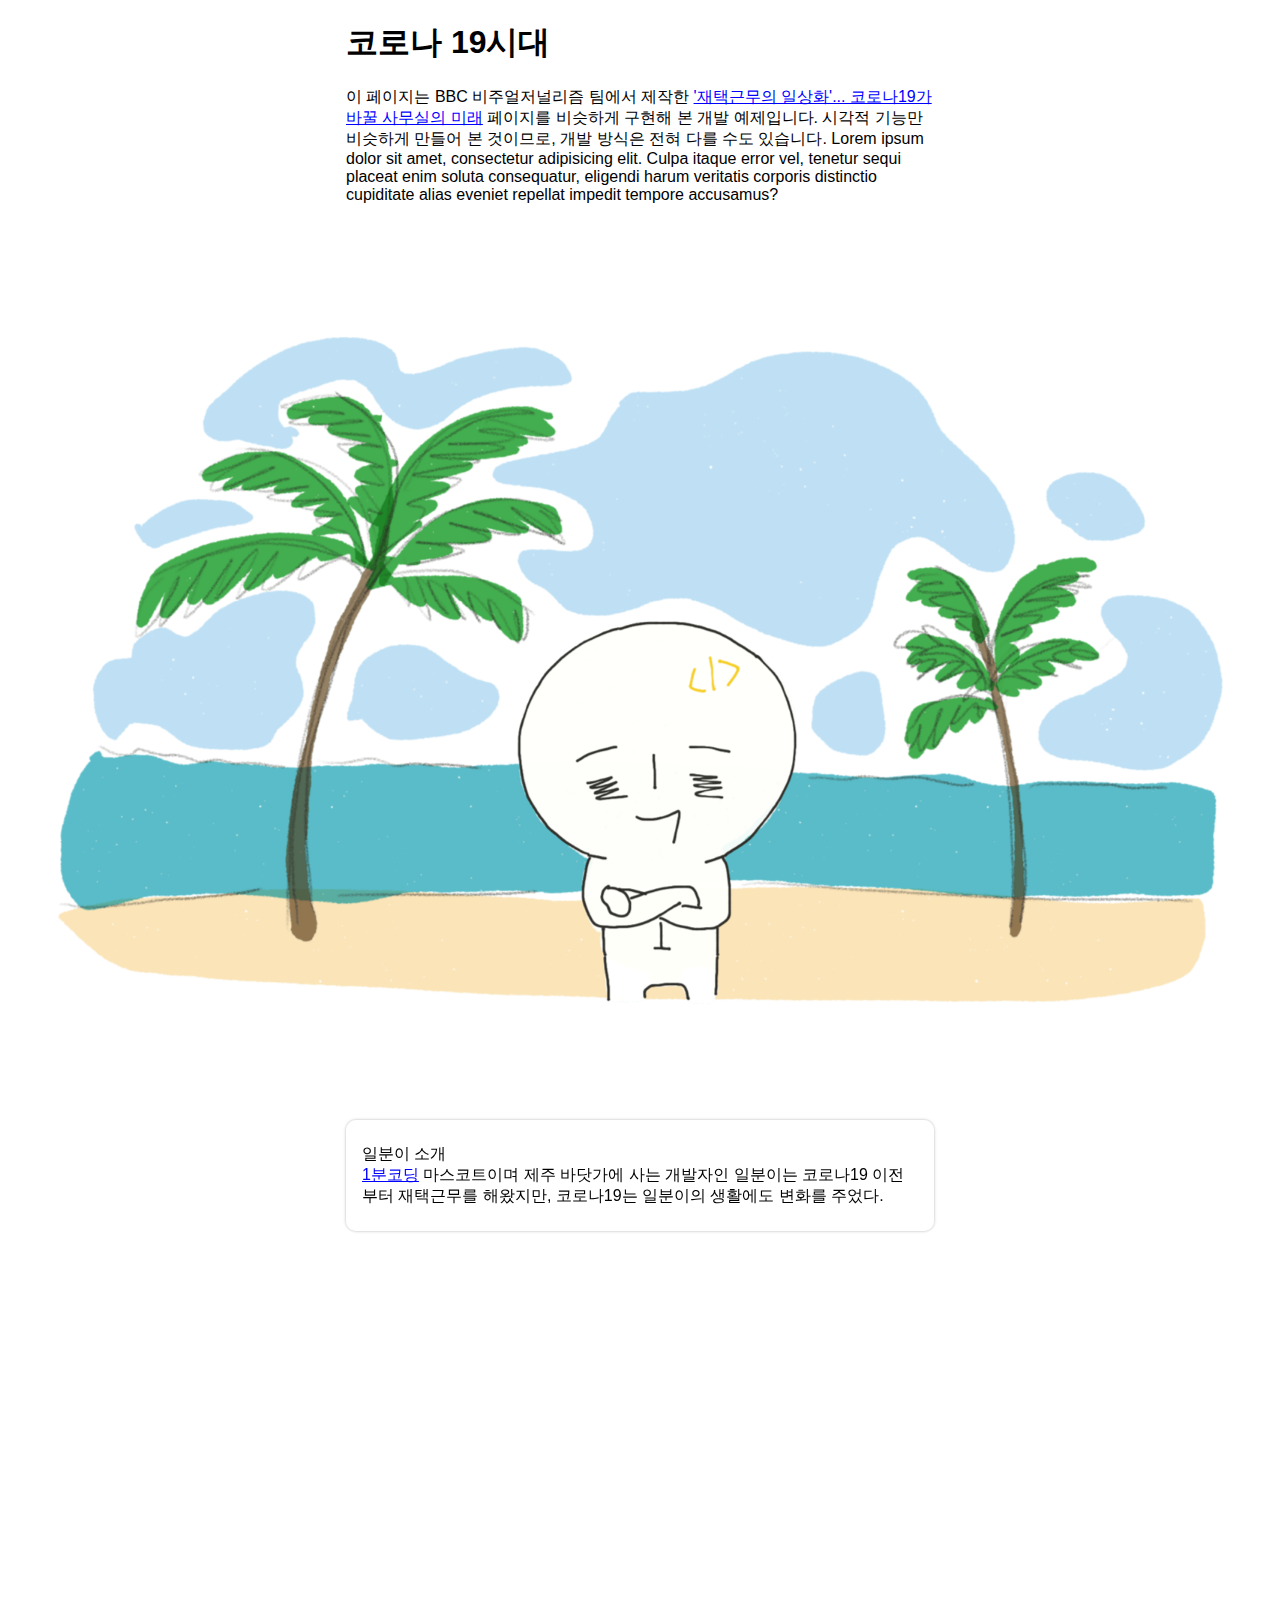
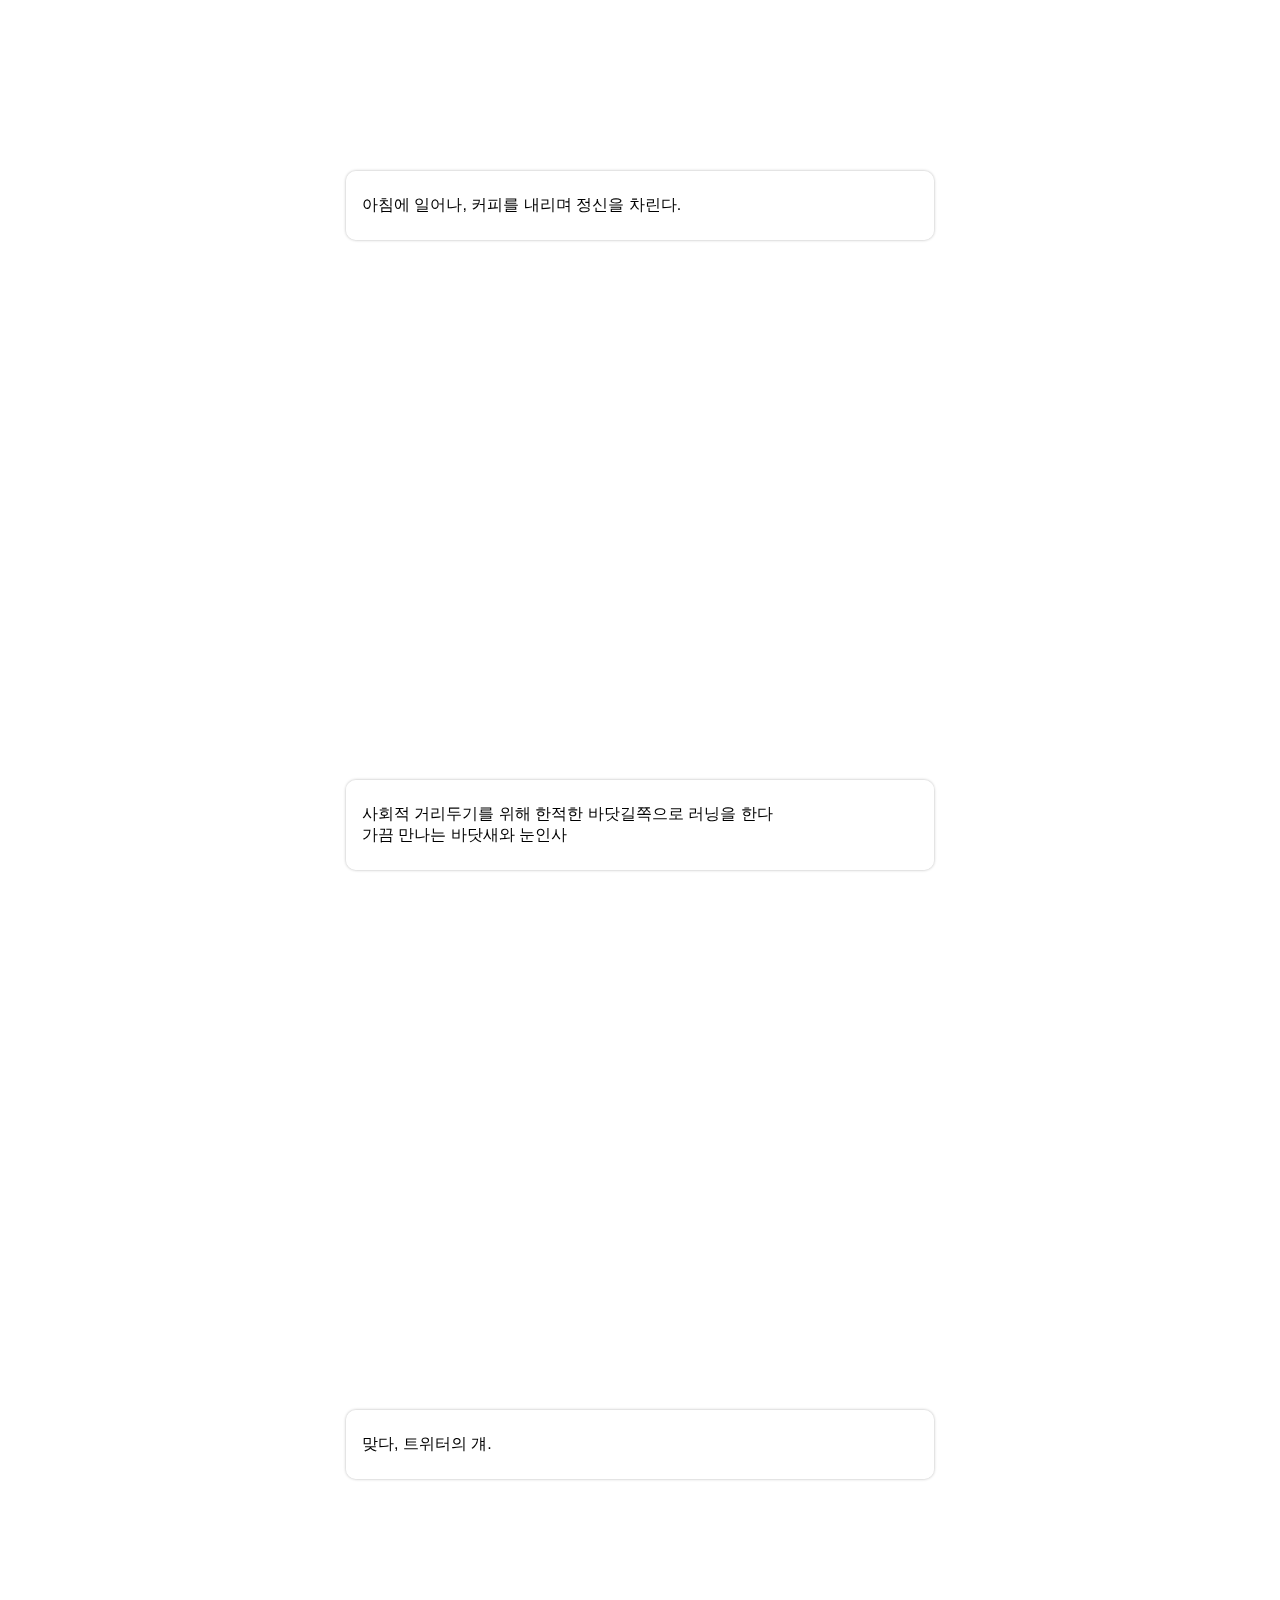
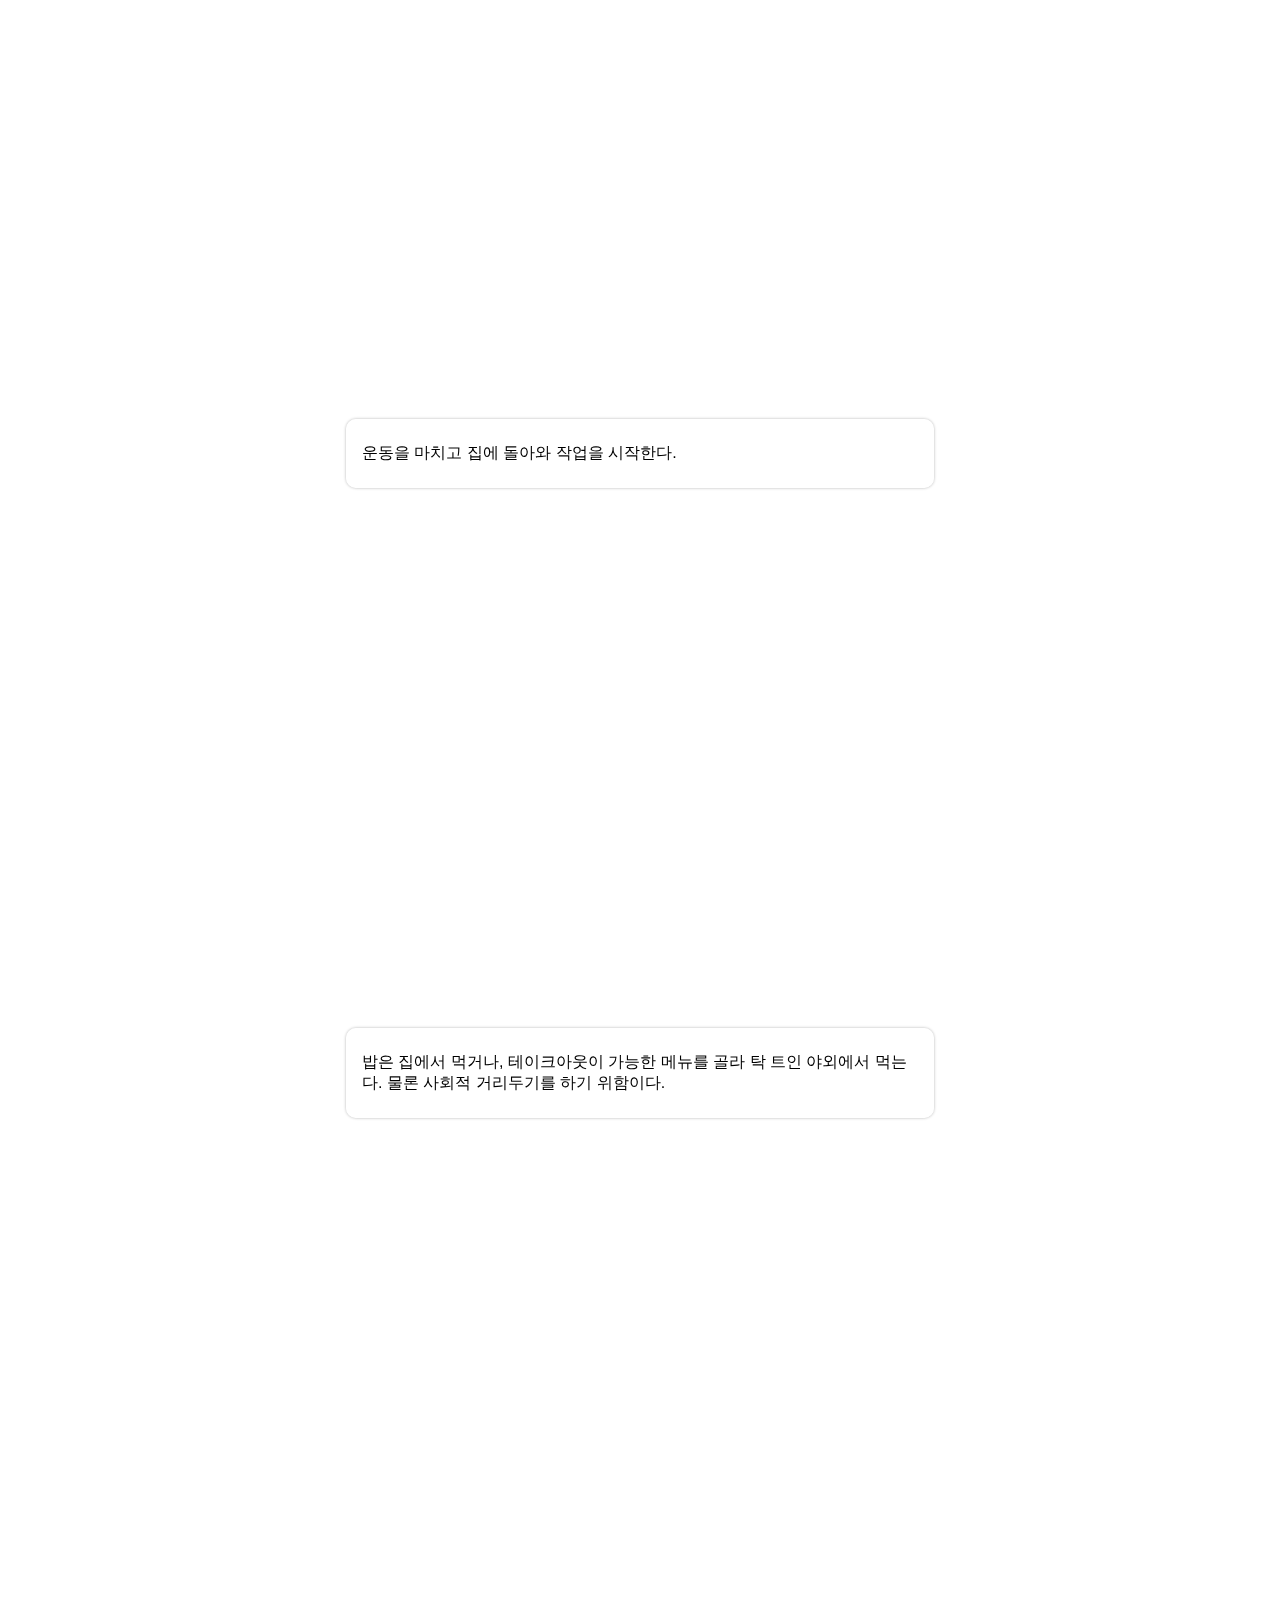
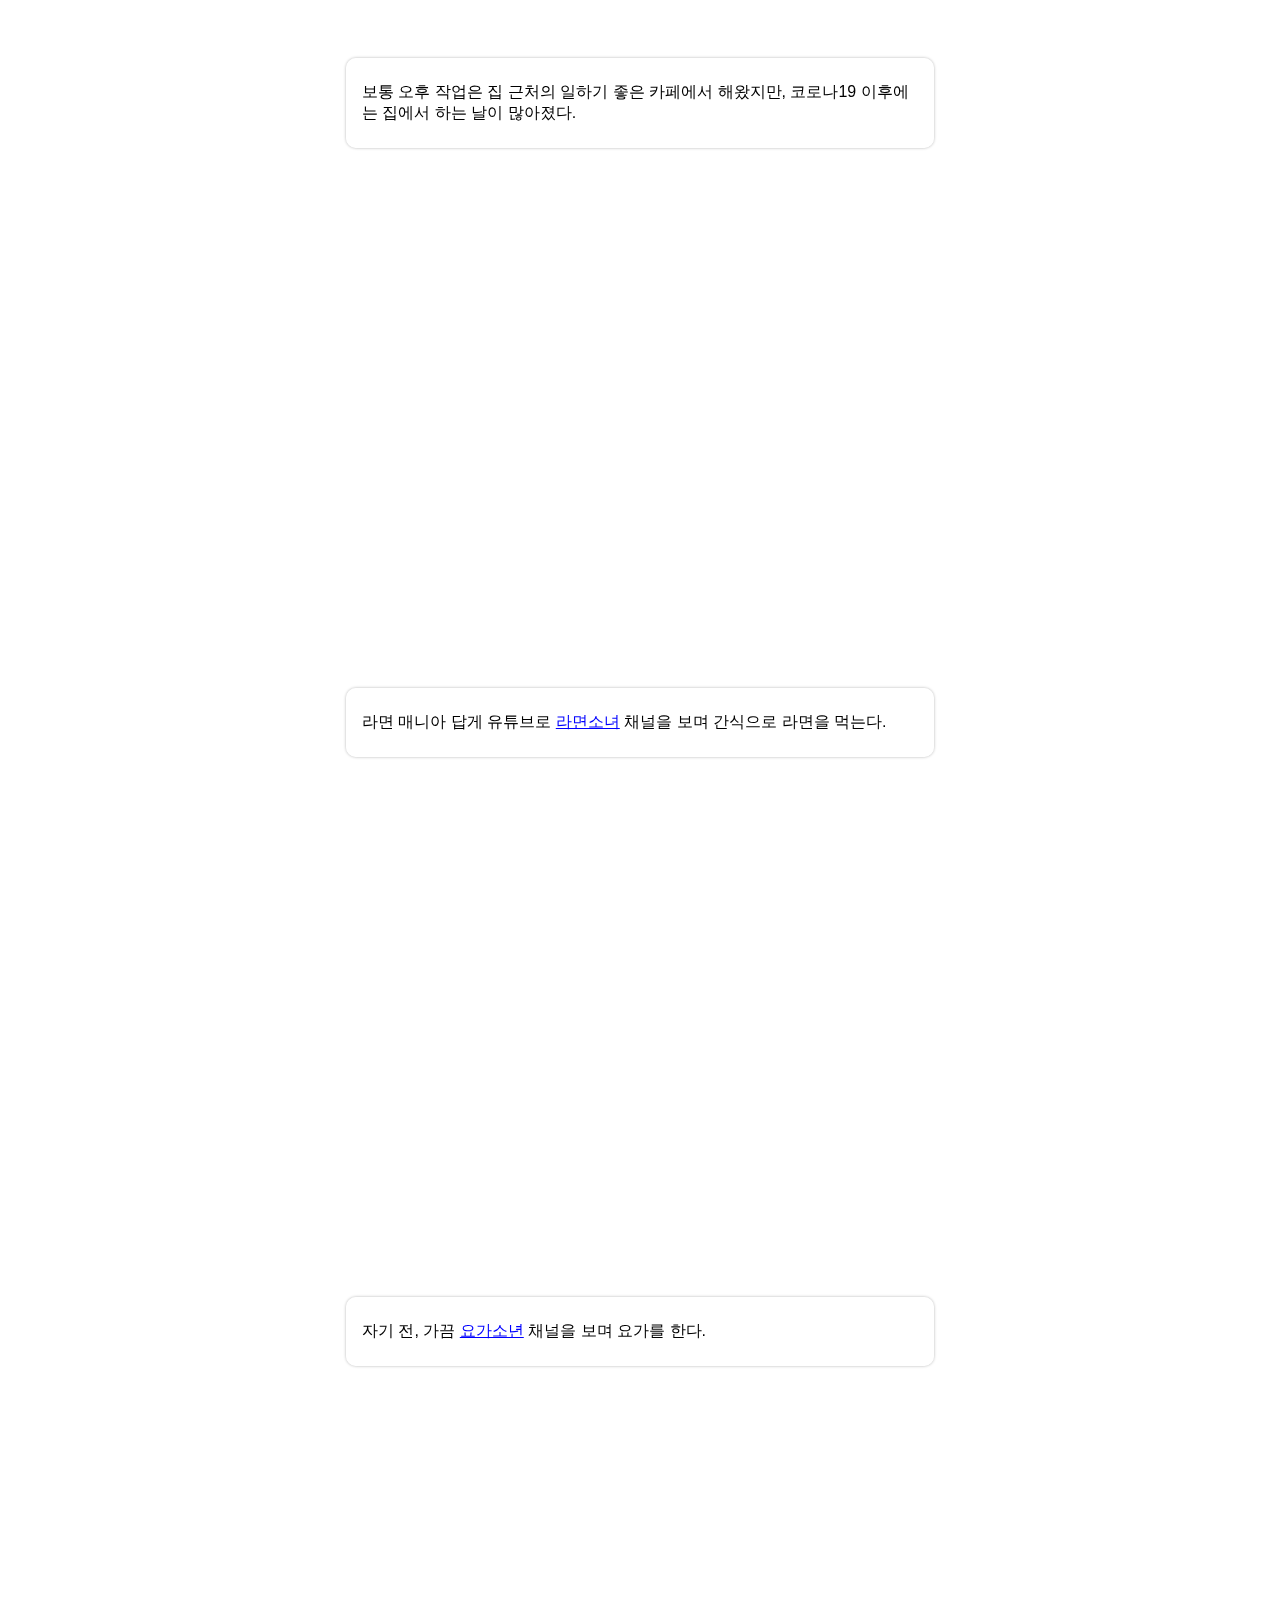
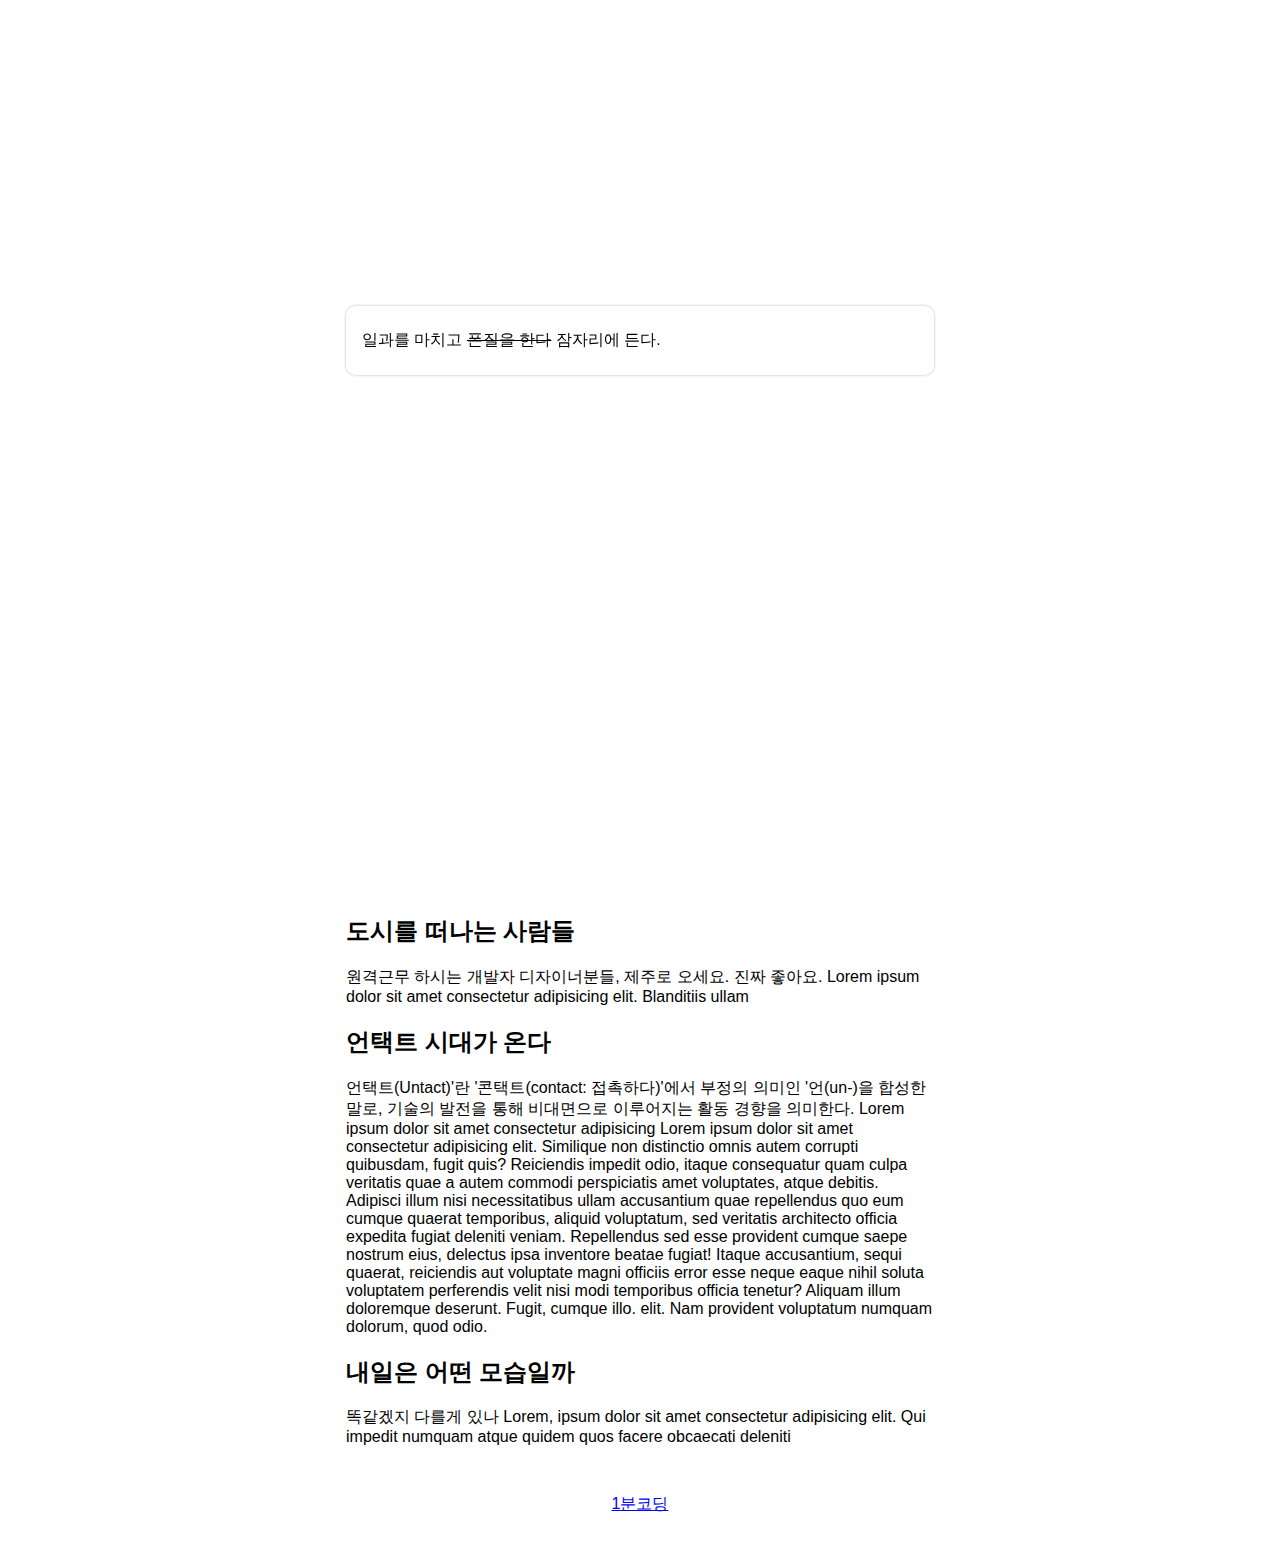
<file: index.html>
<!DOCTYPE html>
<html lang="en">
  <head>
    <meta charset="UTF-8" />
    <meta http-equiv="X-UA-Compatible" content="IE=edge" />
    <meta name="viewport" content="width=device-width, initial-scale=1.0" />
    <title>1분코딩 예제</title>
    <!-- font -->
    <link
      href="https://fonts.googleapis.com/css2?family=Noto+Sans+KR:wght@400;700&display=swap"
    />
    <!-- css -->
    <link rel="stylesheet" href="style.css" />
  </head>
  <body>
    <header class="header">
      <!-- 전체 폭 수정 제한 global-width 몇군데  -->
      <div class="global-width">
        <h1 class="page-title">코로나 19시대</h1>
        <p>
          이 페이지는 BBC 비주얼저널리즘 팀에서 제작한
          <a
            href="https://www.bbc.com/korean/resources/idt-48d3c9a7-4063-4289-9726-611b5ea9d7b5"
            target="_blank"
            >'재택근무의 일상화'... 코로나19가 바꿀 사무실의 미래</a
          >
          페이지를 비슷하게 구현해 본 개발 예제입니다. 시각적 기능만 비슷하게
          만들어 본 것이므로, 개발 방식은 전혀 다를 수도 있습니다. Lorem ipsum
          dolor sit amet, consectetur adipisicing elit. Culpa itaque error vel,
          tenetur sequi placeat enim soluta consequatur, eligendi harum
          veritatis corporis distinctio cupiditate alias eveniet repellat
          impedit tempore accusamus?
        </p>
      </div>
    </header>
    <section class="scroll-content">
      <!-- 스크롤되는 이미지 -->
      <div class="scroll-graphic">
        <div class="graphic-item">
          <img class="scene-img" src="images/00.png" alt="" />
        </div>
        <div class="graphic-item">
          <img class="scene-img" src="images/01.png" alt="" />
        </div>
        <div class="graphic-item" data-action="birdFlies">
          <img src="images/bird.gif" alt="" class="bird" />
          <img class="scene-img" src="images/02.png" alt="" />
        </div>
        <div class="graphic-item">
          <img src="images/bird.gif" alt="" />
        </div>
        <div class="graphic-item">
          <img class="scene-img" src="images/03.png" alt="" />
        </div>
        <div class="graphic-item" data-action="birdFlies2">
          <img class="bird" src="images/bird.gif" alt="" />
          <img class="scene-img" src="images/04.png" alt="" />
        </div>
        <div class="graphic-item">
          <img class="scene-img" src="images/05.png" alt="" />
        </div>
        <div class="graphic-item">
          <img class="scene-img" src="images/06.png" alt="" />
        </div>
        <div class="graphic-item">
          <img class="scene-img" src="images/07.png" alt="" />
        </div>
        <div class="graphic-item">
          <img class="scene-img" src="images/08.png" alt="" />
        </div>
      </div>
      <!-- 스크롤 텍스트 -->
      <div class="scroll-text global-width">
        <div class="step">
          <p>
            일분이 소개<br /><a href="https://studiomeal.com" target="_blank"
              >1분코딩</a
            >
            마스코트이며 제주 바닷가에 사는 개발자인 일분이는 코로나19 이전부터
            재택근무를 해왔지만, 코로나19는 일분이의 생활에도 변화를 주었다.
          </p>
        </div>
        <div class="step">
          <p>아침에 일어나, 커피를 내리며 정신을 차린다.</p>
        </div>
        <div class="step">
          <p>
            사회적 거리두기를 위해 한적한 바닷길쪽으로 러닝을 한다<br />가끔
            만나는 바닷새와 눈인사
          </p>
        </div>
        <div class="step">
          <p>맞다, 트위터의 걔.</p>
        </div>
        <div class="step">
          <p>운동을 마치고 집에 돌아와 작업을 시작한다.</p>
        </div>
        <div class="step">
          <p>
            밥은 집에서 먹거나, 테이크아웃이 가능한 메뉴를 골라 탁 트인 야외에서
            먹는다. 물론 사회적 거리두기를 하기 위함이다.
          </p>
        </div>
        <div class="step">
          <p>
            보통 오후 작업은 집 근처의 일하기 좋은 카페에서 해왔지만, 코로나19
            이후에는 집에서 하는 날이 많아졌다.
          </p>
        </div>
        <div class="step">
          <p>
            라면 매니아 답게 유튜브로
            <a
              href="https://www.youtube.com/channel/UCYzTR8jV9_xv1p25N2dNBQQ"
              target="_blank"
              >라면소녀</a
            >
            채널을 보며 간식으로 라면을 먹는다.
          </p>
        </div>
        <div class="step">
          <p>
            자기 전, 가끔
            <a
              href="https://www.youtube.com/channel/UCkTRKCuFrRiXQm_gMG1uDvg"
              target="_blank"
              >요가소년</a
            >
            채널을 보며 요가를 한다.
          </p>
        </div>

        <div class="step">
          <p>
            일과를 마치고
            <span class="strikethrough">폰질을 한다</span> 잠자리에 든다.
          </p>
        </div>
      </div>
    </section>
    <section class="normal-content global-width">
      <h2>도시를 떠나는 사람들</h2>
      <p>
        원격근무 하시는 개발자 디자이너분들, 제주로 오세요. 진짜 좋아요. Lorem
        ipsum dolor sit amet consectetur adipisicing elit. Blanditiis ullam
      </p>
      <h2>언택트 시대가 온다</h2>
      <p>
        언택트(Untact)'란 '콘택트(contact: 접촉하다)'에서 부정의 의미인
        '언(un-)을 합성한 말로, 기술의 발전을 통해 비대면으로 이루어지는 활동
        경향을 의미한다. Lorem ipsum dolor sit amet consectetur adipisicing
        Lorem ipsum dolor sit amet consectetur adipisicing elit. Similique non
        distinctio omnis autem corrupti quibusdam, fugit quis? Reiciendis
        impedit odio, itaque consequatur quam culpa veritatis quae a autem
        commodi perspiciatis amet voluptates, atque debitis. Adipisci illum nisi
        necessitatibus ullam accusantium quae repellendus quo eum cumque quaerat
        temporibus, aliquid voluptatum, sed veritatis architecto officia
        expedita fugiat deleniti veniam. Repellendus sed esse provident cumque
        saepe nostrum eius, delectus ipsa inventore beatae fugiat! Itaque
        accusantium, sequi quaerat, reiciendis aut voluptate magni officiis
        error esse neque eaque nihil soluta voluptatem perferendis velit nisi
        modi temporibus officia tenetur? Aliquam illum doloremque deserunt.
        Fugit, cumque illo. elit. Nam provident voluptatum numquam dolorum, quod
        odio.
      </p>
      <h2>내일은 어떤 모습일까</h2>
      <p>
        똑같겠지 다를게 있나 Lorem, ipsum dolor sit amet consectetur adipisicing
        elit. Qui impedit numquam atque quidem quos facere obcaecati deleniti
      </p>
    </section>
    <footer class="global-footer">
      <a
        href="https://www.youtube.com/channel/UC_s1FC7s5YVwDImzv-WG93Q"
        target="blank"
        >1분코딩</a
      >
    </footer>
    <script src="maineff.js"></script>
  </body>
</html>
</file>
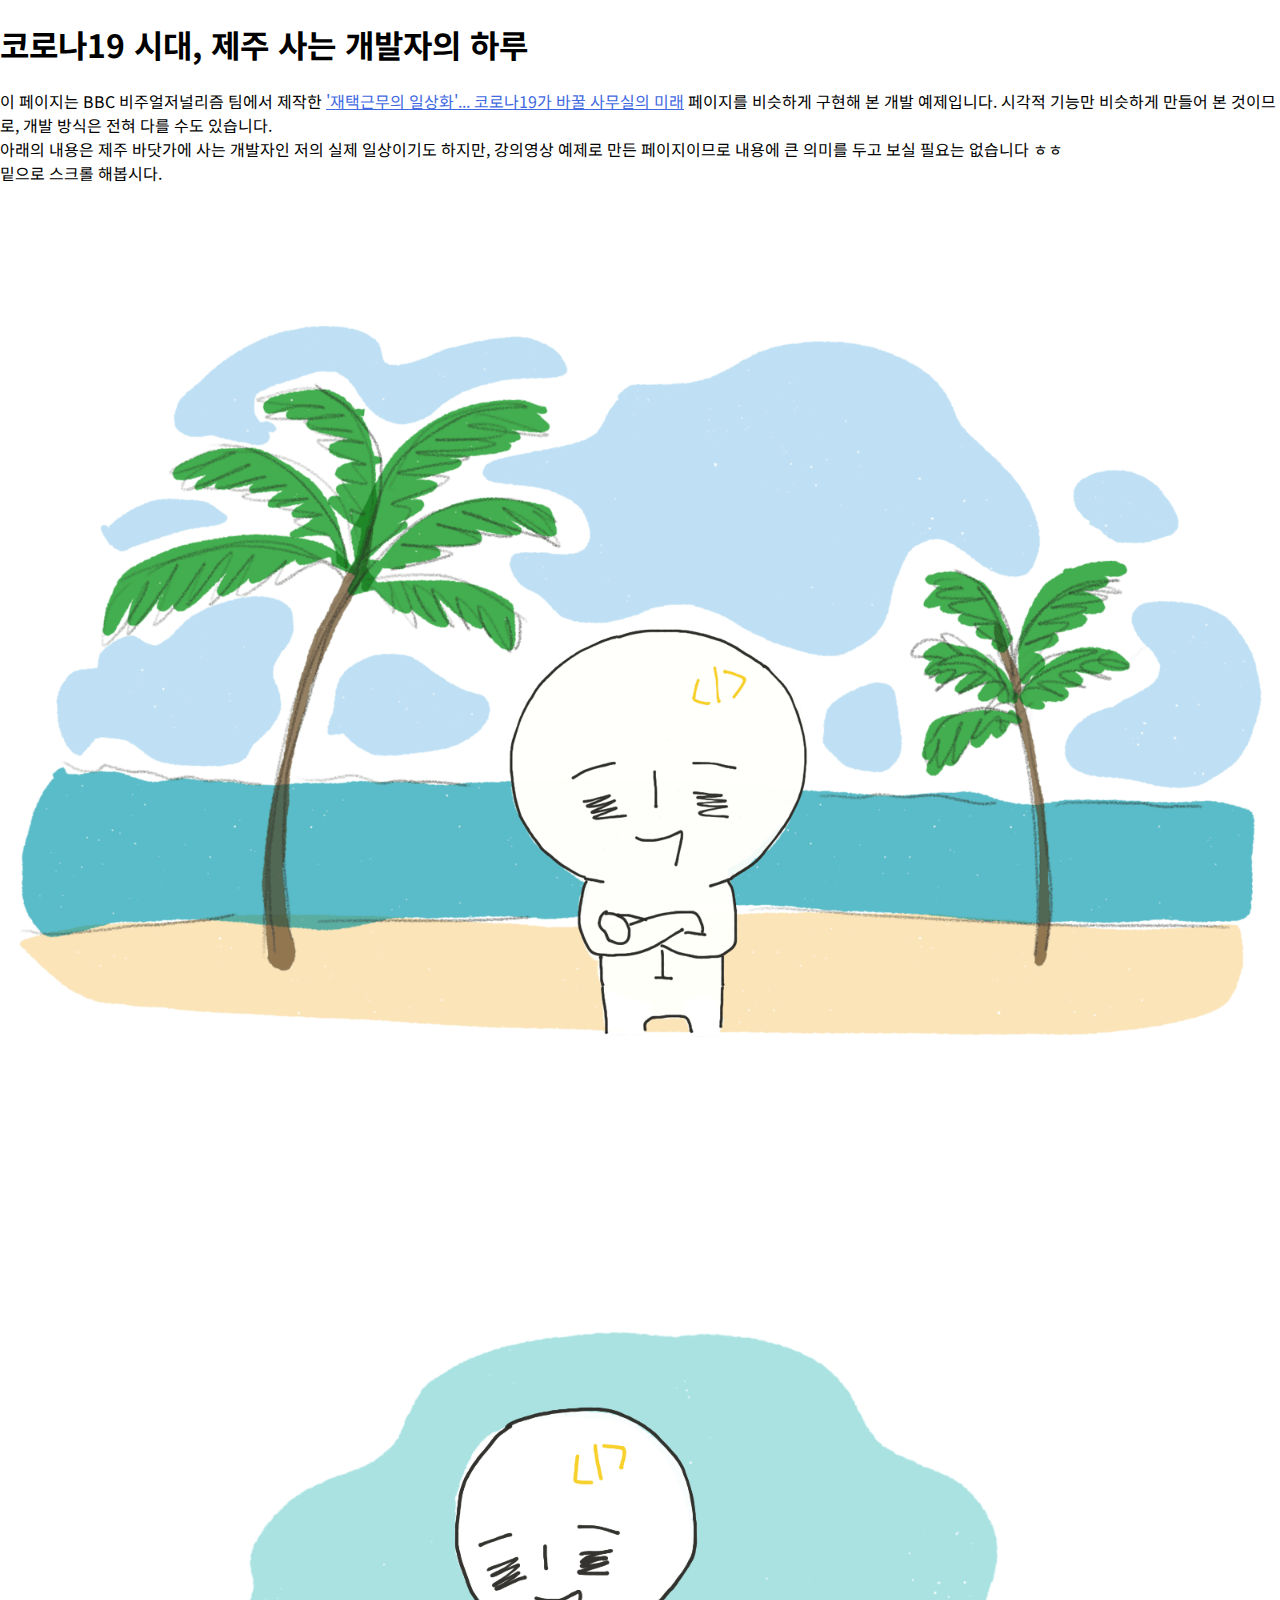
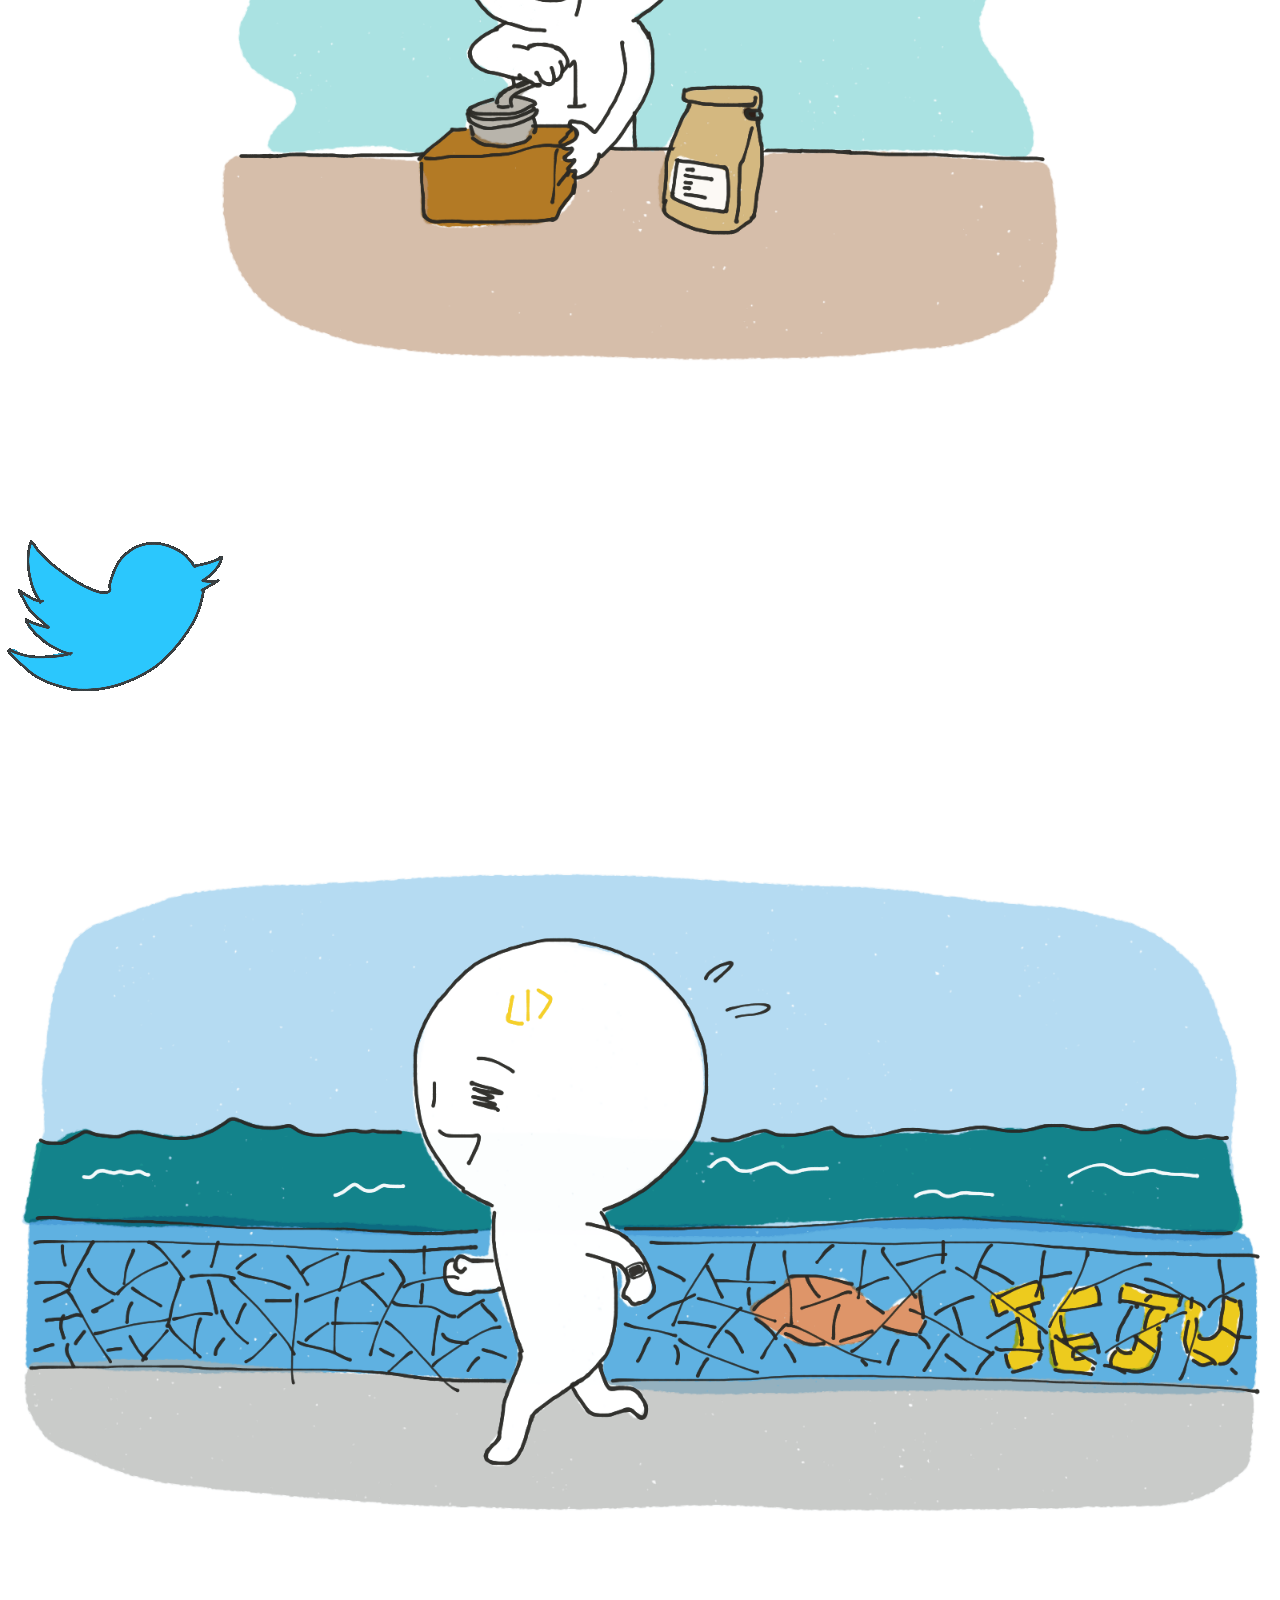
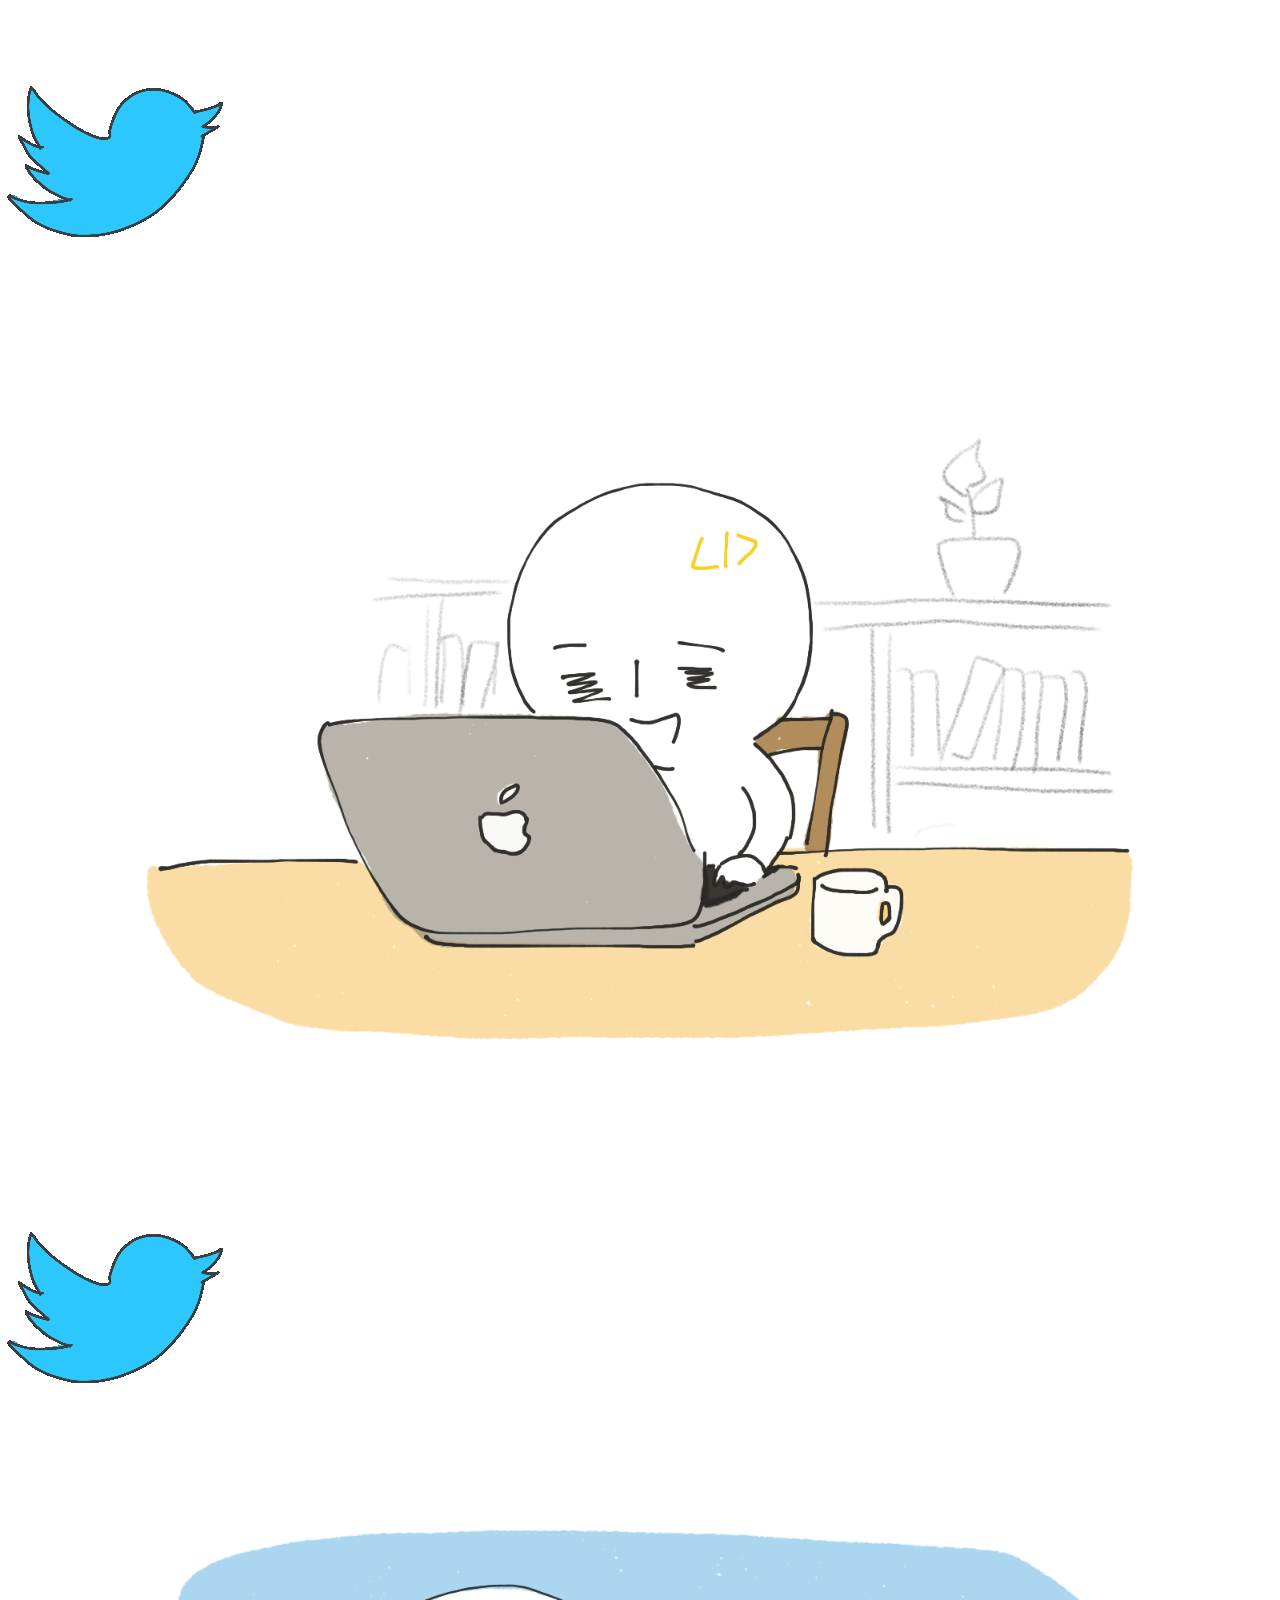
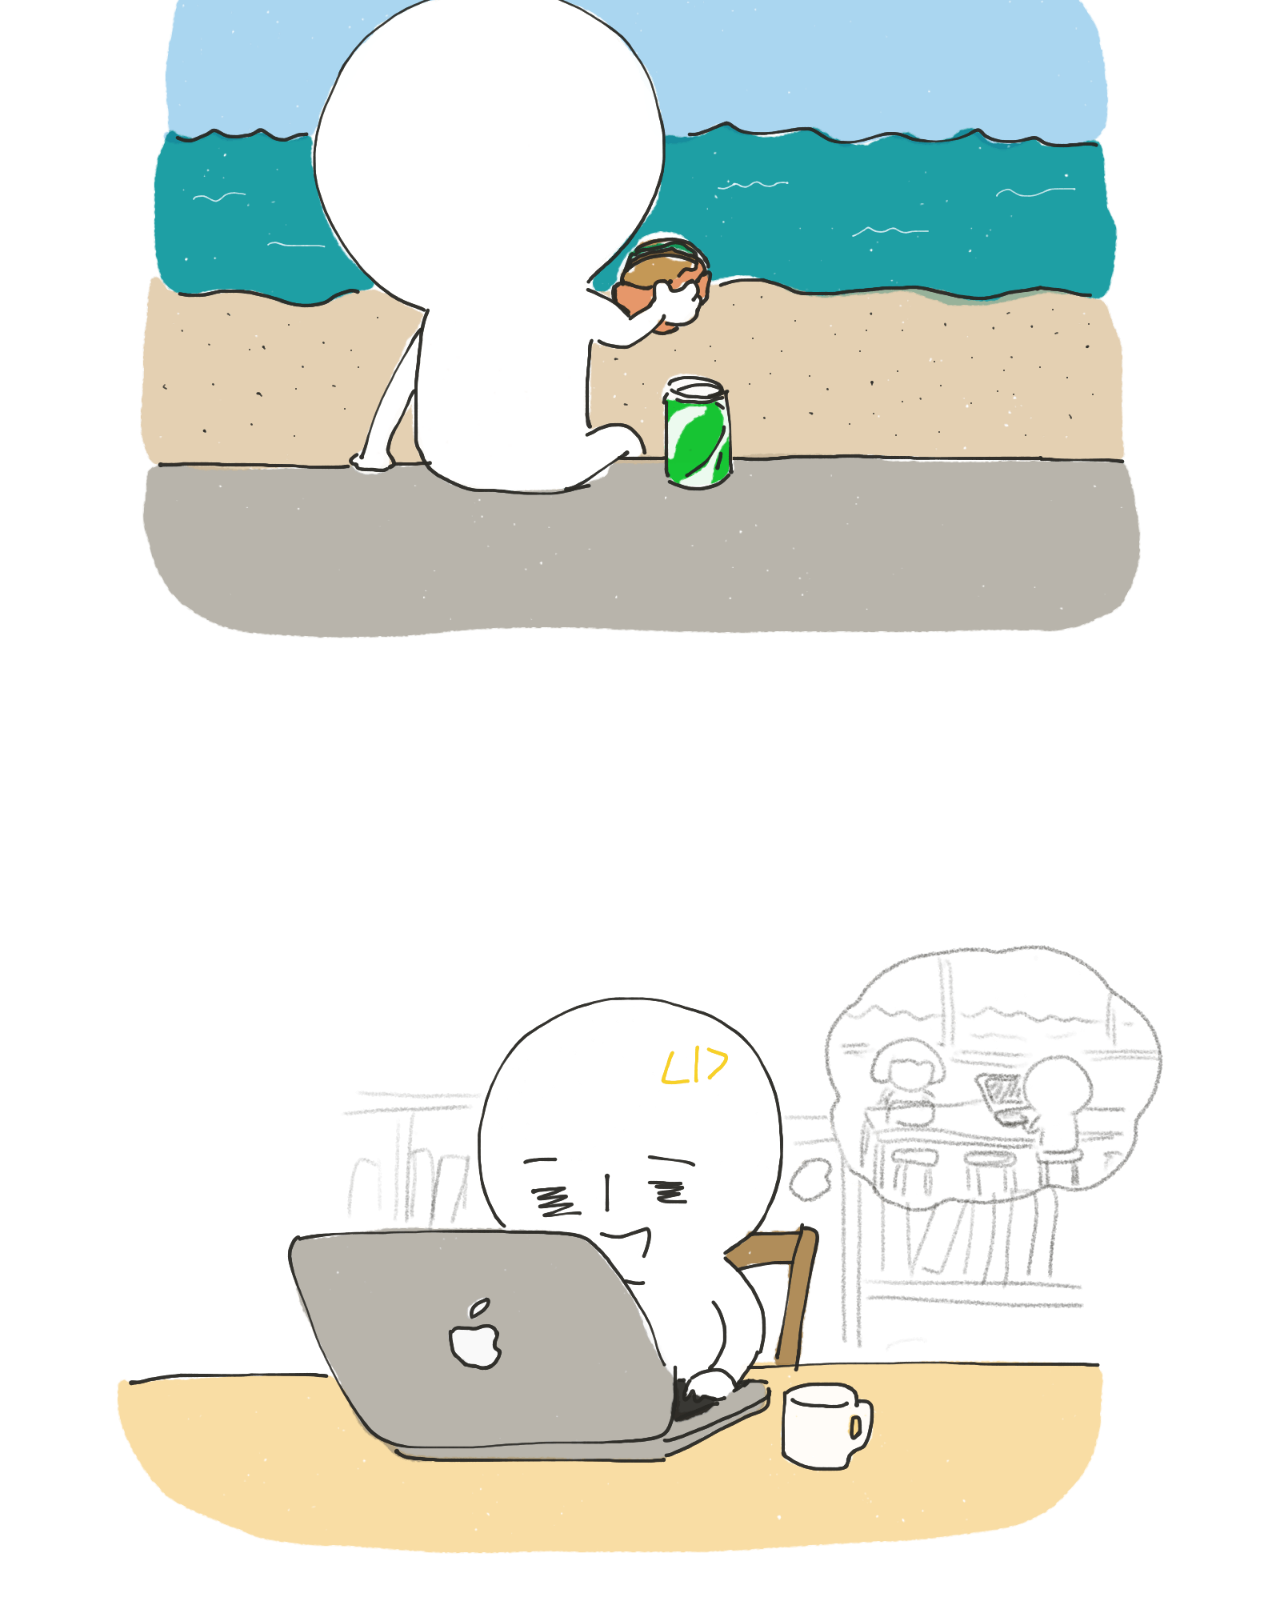
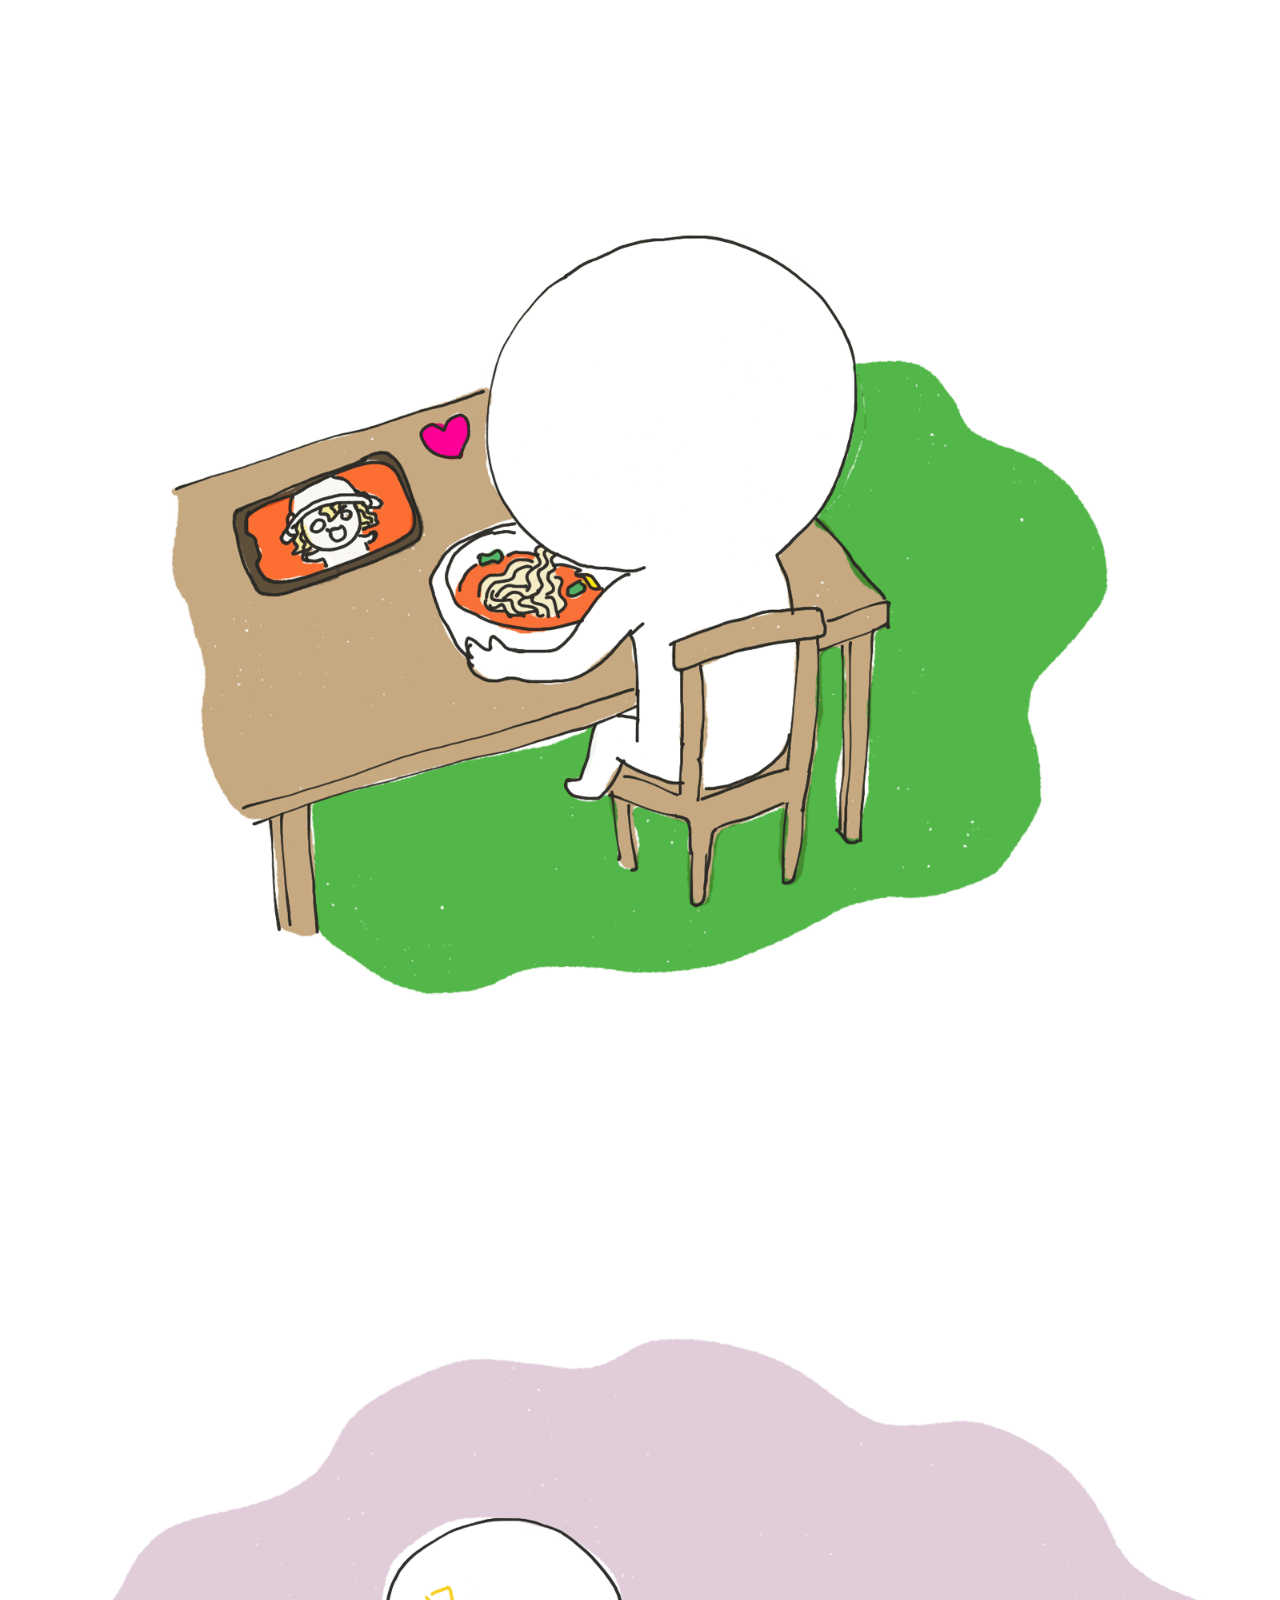
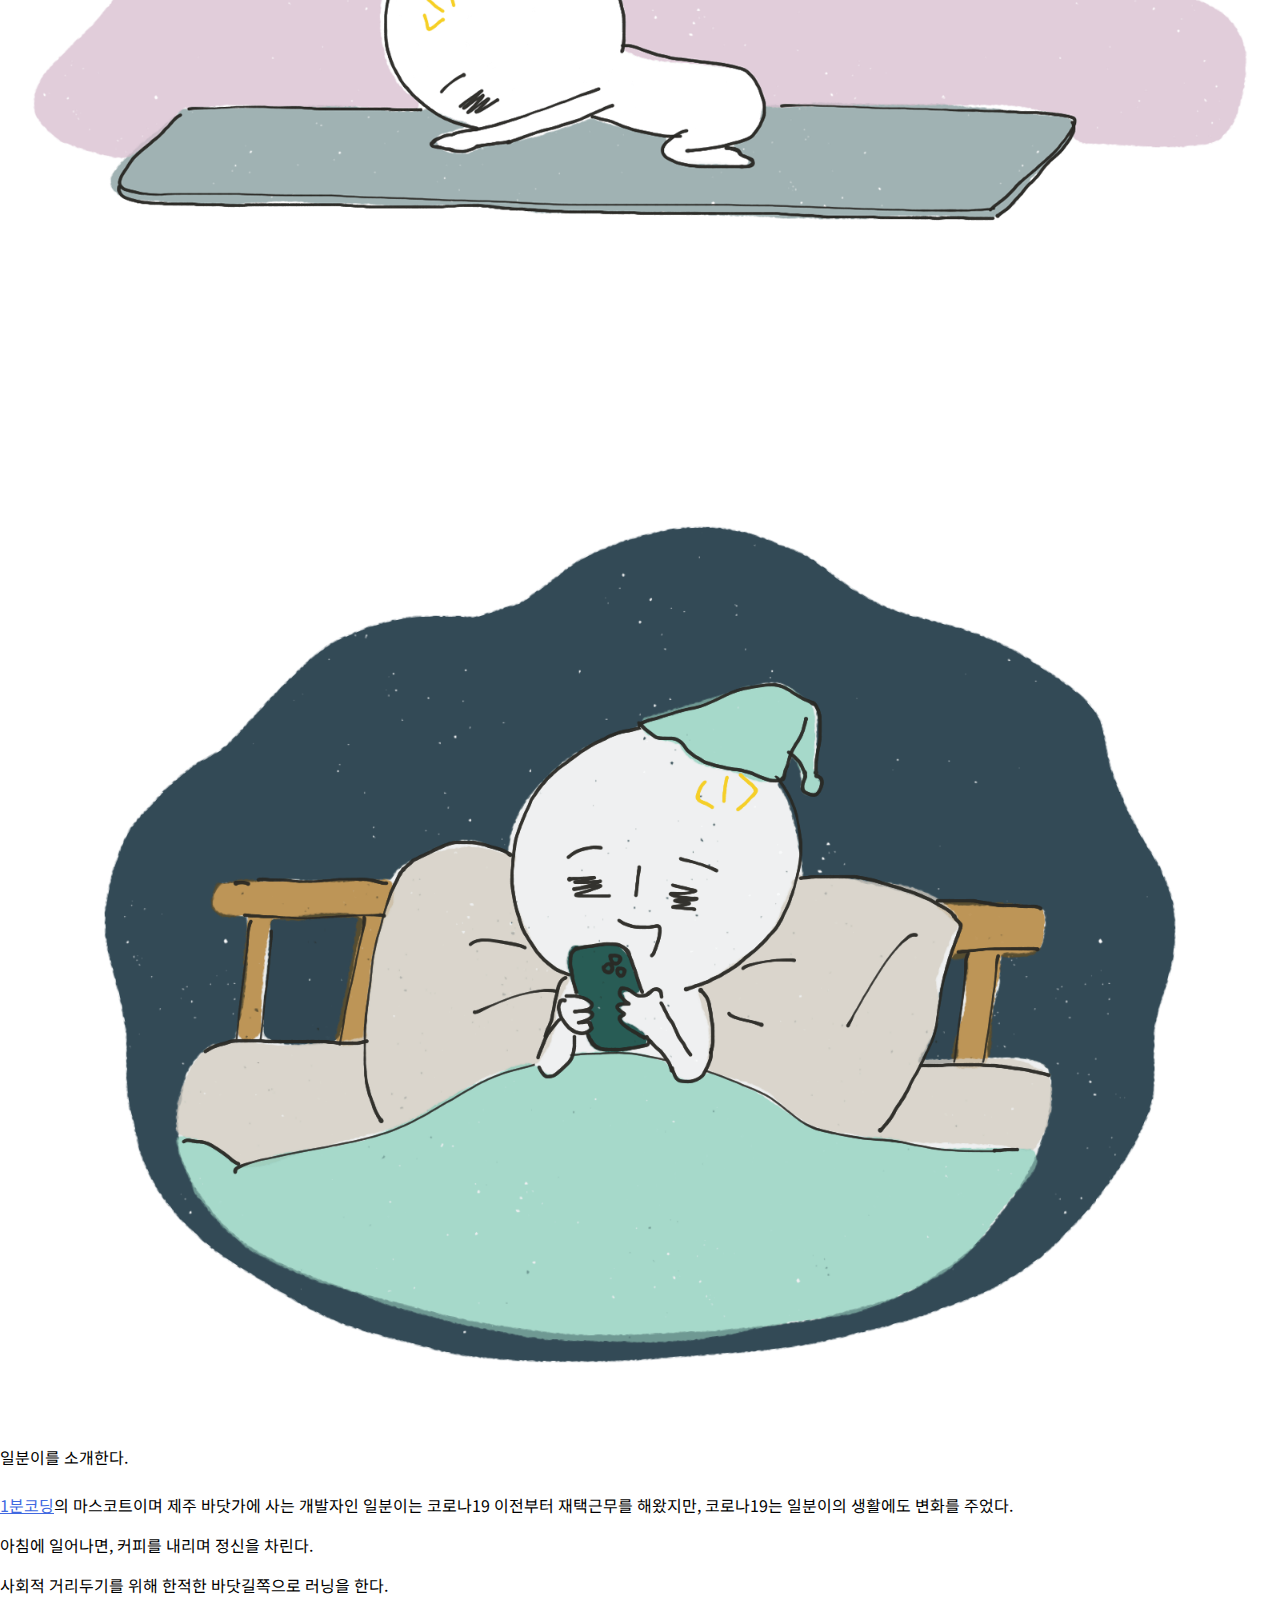
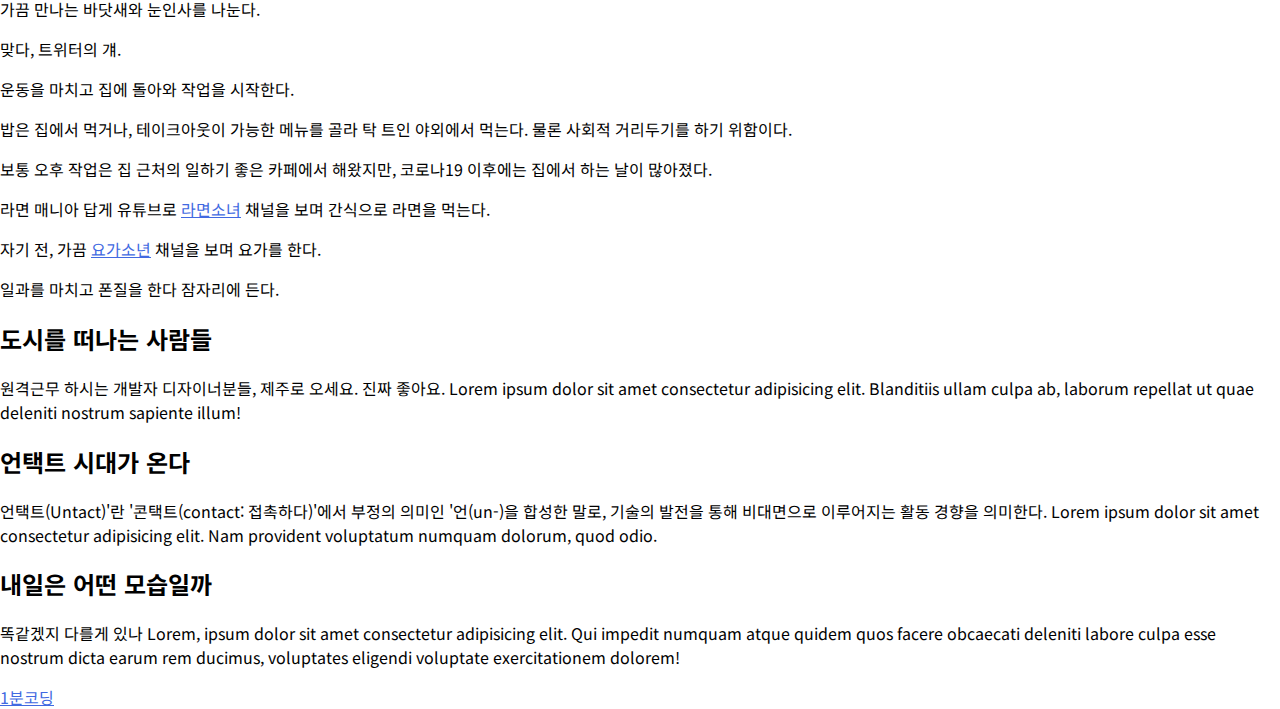
<file: 1mincoding-bbc-covid19/index.html>
<!DOCTYPE html>
<html lang="ko">
  <head>
    <meta charset="UTF-8" />
    <meta name="viewport" content="width=device-width, initial-scale=1.0" />
    <title>1분코딩 예제 - 코로나19 시대, 제주 사는 개발자의 하루</title>
    <link
      href="https://fonts.googleapis.com/css2?family=Noto+Sans+KR:wght@400;700&display=swap"
      rel="stylesheet"
    />
    <link rel="stylesheet" href="style.css" />
  </head>
  <body>
    <header class="header">
      <div class="global-width">
        <h1 class="page-title">코로나19 시대, 제주 사는 개발자의 하루</h1>
        <p>
          이 페이지는 BBC 비주얼저널리즘 팀에서 제작한
          <a
            href="https://www.bbc.com/korean/resources/idt-48d3c9a7-4063-4289-9726-611b5ea9d7b5"
            target="_blank"
            >'재택근무의 일상화'... 코로나19가 바꿀 사무실의 미래</a
          >
          페이지를 비슷하게 구현해 본 개발 예제입니다. 시각적 기능만 비슷하게
          만들어 본 것이므로, 개발 방식은 전혀 다를 수도 있습니다.<br />아래의
          내용은 제주 바닷가에 사는 개발자인 저의 실제 일상이기도 하지만,
          강의영상 예제로 만든 페이지이므로 내용에 큰 의미를 두고 보실 필요는
          없습니다 ㅎㅎ<br />밑으로 스크롤 해봅시다.
        </p>
      </div>
    </header>
    <section class="scroll-content">
      <div class="scroll-graphic">
        <div class="graphic-item">
          <img class="scene-img" src="images/00.png" alt="" />
        </div>
        <div class="graphic-item">
          <img class="scene-img" src="images/01.png" alt="" />
        </div>
        <div class="graphic-item" data-action="birdFlies">
          <img class="bird" src="images/bird.gif" alt="" />
          <img class="scene-img" src="images/02.png" alt="" />
        </div>
        <div class="graphic-item">
          <img class="scene-img" src="images/bird.gif" alt="" />
        </div>
        <div class="graphic-item">
          <img class="scene-img" src="images/03.png" alt="" />
        </div>
        <div class="graphic-item" data-action="birdFlies2">
          <img class="bird" src="images/bird.gif" alt="" />
          <img class="scene-img" src="images/04.png" alt="" />
        </div>
        <div class="graphic-item">
          <img class="scene-img" src="images/05.png" alt="" />
        </div>
        <div class="graphic-item">
          <img class="scene-img" src="images/06.png" alt="" />
        </div>
        <div class="graphic-item">
          <img class="scene-img" src="images/07.png" alt="" />
        </div>
        <div class="graphic-item">
          <img class="scene-img" src="images/08.png" alt="" />
        </div>
      </div>
      <div class="scroll-text global-width">
        <div class="step">
          <p>
            일분이를 소개한다.<br /><br /><a
              href="https://studiomeal.com"
              target="_blank"
              >1분코딩</a
            >의 마스코트이며 제주 바닷가에 사는 개발자인 일분이는 코로나19
            이전부터 재택근무를 해왔지만, 코로나19는 일분이의 생활에도 변화를
            주었다.
          </p>
        </div>
        <div class="step">
          <p>아침에 일어나면, 커피를 내리며 정신을 차린다.</p>
        </div>
        <div class="step">
          <p>
            사회적 거리두기를 위해 한적한 바닷길쪽으로 러닝을 한다.<br />가끔
            만나는 바닷새와 눈인사를 나눈다.
          </p>
        </div>
        <div class="step">
          <p>맞다, 트위터의 걔.</p>
        </div>
        <div class="step">
          <p>운동을 마치고 집에 돌아와 작업을 시작한다.</p>
        </div>
        <div class="step">
          <p>
            밥은 집에서 먹거나, 테이크아웃이 가능한 메뉴를 골라 탁 트인 야외에서
            먹는다. 물론 사회적 거리두기를 하기 위함이다.
          </p>
        </div>
        <div class="step">
          <p>
            보통 오후 작업은 집 근처의 일하기 좋은 카페에서 해왔지만, 코로나19
            이후에는 집에서 하는 날이 많아졌다.
          </p>
        </div>
        <div class="step">
          <p>
            라면 매니아 답게 유튜브로
            <a
              href="https://www.youtube.com/channel/UCYzTR8jV9_xv1p25N2dNBQQ"
              target="_blank"
              >라면소녀</a
            >
            채널을 보며 간식으로 라면을 먹는다.
          </p>
        </div>
        <div class="step">
          <p>
            자기 전, 가끔
            <a
              href="https://www.youtube.com/channel/UCkTRKCuFrRiXQm_gMG1uDvg"
              target="_blank"
              >요가소년</a
            >
            채널을 보며 요가를 한다.
          </p>
        </div>
        <div class="step">
          <p>
            일과를 마치고
            <span class="strikethrough">폰질을 한다</span> 잠자리에 든다.
          </p>
        </div>
      </div>
    </section>
    <section class="normal-content global-width">
      <h2>도시를 떠나는 사람들</h2>
      <p>
        원격근무 하시는 개발자 디자이너분들, 제주로 오세요. 진짜 좋아요. Lorem
        ipsum dolor sit amet consectetur adipisicing elit. Blanditiis ullam
        culpa ab, laborum repellat ut quae deleniti nostrum sapiente illum!
      </p>
      <h2>언택트 시대가 온다</h2>
      <p>
        언택트(Untact)'란 '콘택트(contact: 접촉하다)'에서 부정의 의미인
        '언(un-)을 합성한 말로, 기술의 발전을 통해 비대면으로 이루어지는 활동
        경향을 의미한다. Lorem ipsum dolor sit amet consectetur adipisicing
        elit. Nam provident voluptatum numquam dolorum, quod odio.
      </p>
      <h2>내일은 어떤 모습일까</h2>
      <p>
        똑같겠지 다를게 있나 Lorem, ipsum dolor sit amet consectetur adipisicing
        elit. Qui impedit numquam atque quidem quos facere obcaecati deleniti
        labore culpa esse nostrum dicta earum rem ducimus, voluptates eligendi
        voluptate exercitationem dolorem!
      </p>
    </section>
    <footer class="global-footer">
      <a
        href="https://www.youtube.com/channel/UC_s1FC7s5YVwDImzv-WG93Q"
        target="blank"
        >1분코딩</a
      >
    </footer>
  </body>
</html>
</file>
<file: style.css>
/* 기본설정 */
html {
  font-family: "Noto sans KR", sans-serif;
}
body {
  margin: 0;
}
div,
section,
header,
p,
h1,
h2 {
  box-sizing: border-box;
}
a {
  color: blue;
}
img {
  /* 컨테이너가 이미지보다 줄어들었을 때 같이 줄어들수있도록 */
  max-width: 100%;
  /* height: auto; */
}

/* header*/
.global-width {
  max-width: 620px;
  margin: 0 auto;
  padding: 0 1rem;
}
.graphic-item {
  position: absolute;
  left: 0;
  top: 0;
  display: flex;
  justify-content: center;
  align-items: center;
  width: 100%;
  height: 100%;
  opacity: 0;
  transition: 0.5s ease-in;
  will-change: opacity;
}
.visible {
  opacity: 1;
}
.scroll-graphic {
  position: sticky;
  top: 0;
  height: 100vh;
  /* sticky 적용된 것 높이가 따로 없어서 */
  overflow-x: hidden;
}
.scroll-text {
  position: relative;
}
.strikethrough {
  text-decoration: line-through;
}
.step {
  margin-bottom: 60vh;
  background: rgba(255, 255, 255, 0.7);
  padding: 0.5rem 1rem;
  border-radius: 10px;
  box-shadow: rgba(0, 0, 0, 0.3) 0 0 3px;
}
.scene-img {
  max-height: 100vh;
}
.bird {
  position: absolute;
  left: 0;
  width: 10%;
  bottom: 70%;
  transform: translateX(-100%);
  transition: 1.5s 0.5s linear;
}
[data-index="5"] .bird {
  left: 30%;
  bottom: 30%;
}
.global-footer {
  padding: 2rem;
  text-align: center;
}
@media (max-width: 500px) {
  .bird {
    position: absolute;
    left: 0;
    bottom: 70%;
    transform: translateX(-100%);
    transition: 1.5s 0.5s linear;
  }
  [data-index="5"] .bird {
    left: 30%;
    top: 55%;
  }
}
</file>
<file: 1mincoding-bbc-covid19/style.css>
html {
	font-family: 'Noto Sans KR', sans-serif;
}
body {
	margin: 0;
}
div, section, header, footer, p, h1, h2 {
	box-sizing: border-box;
}
a {
	color: royalblue;
}
img {
	max-width: 100%;
	height: auto;
}
</file>
